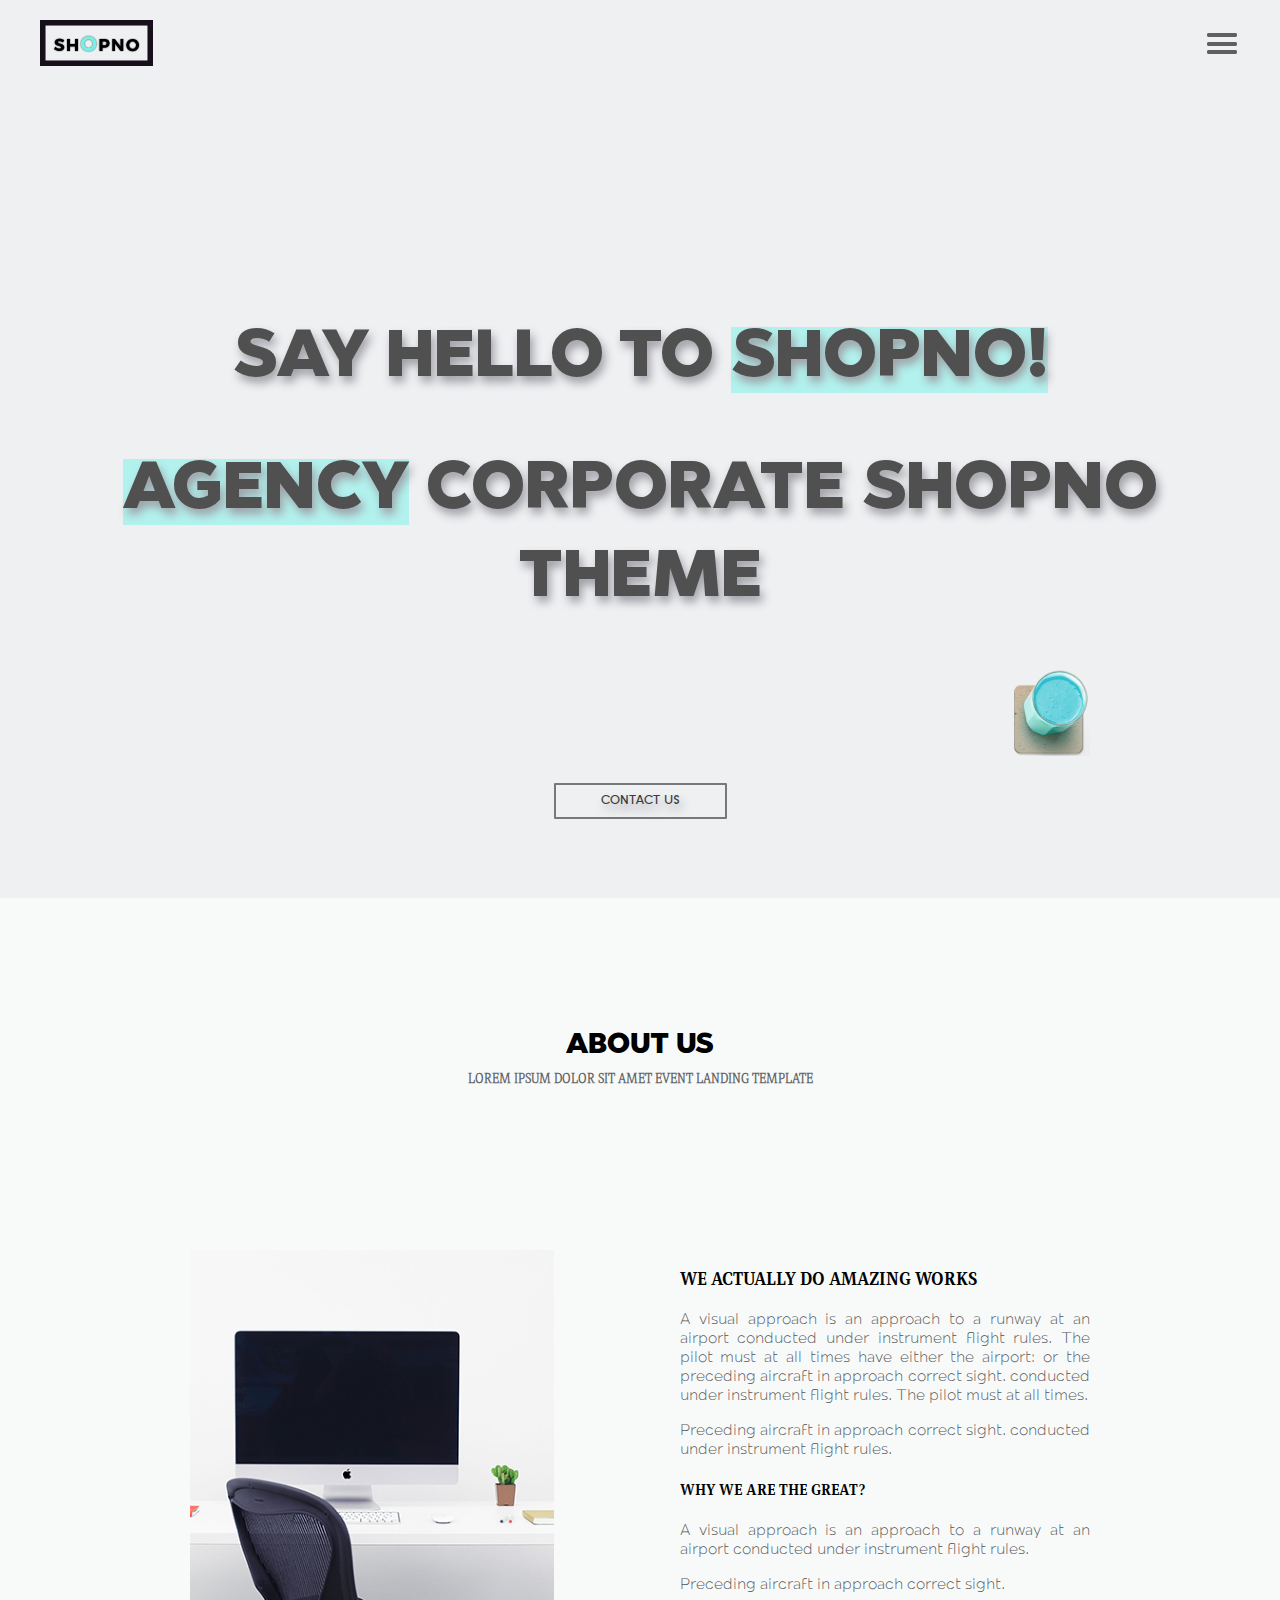
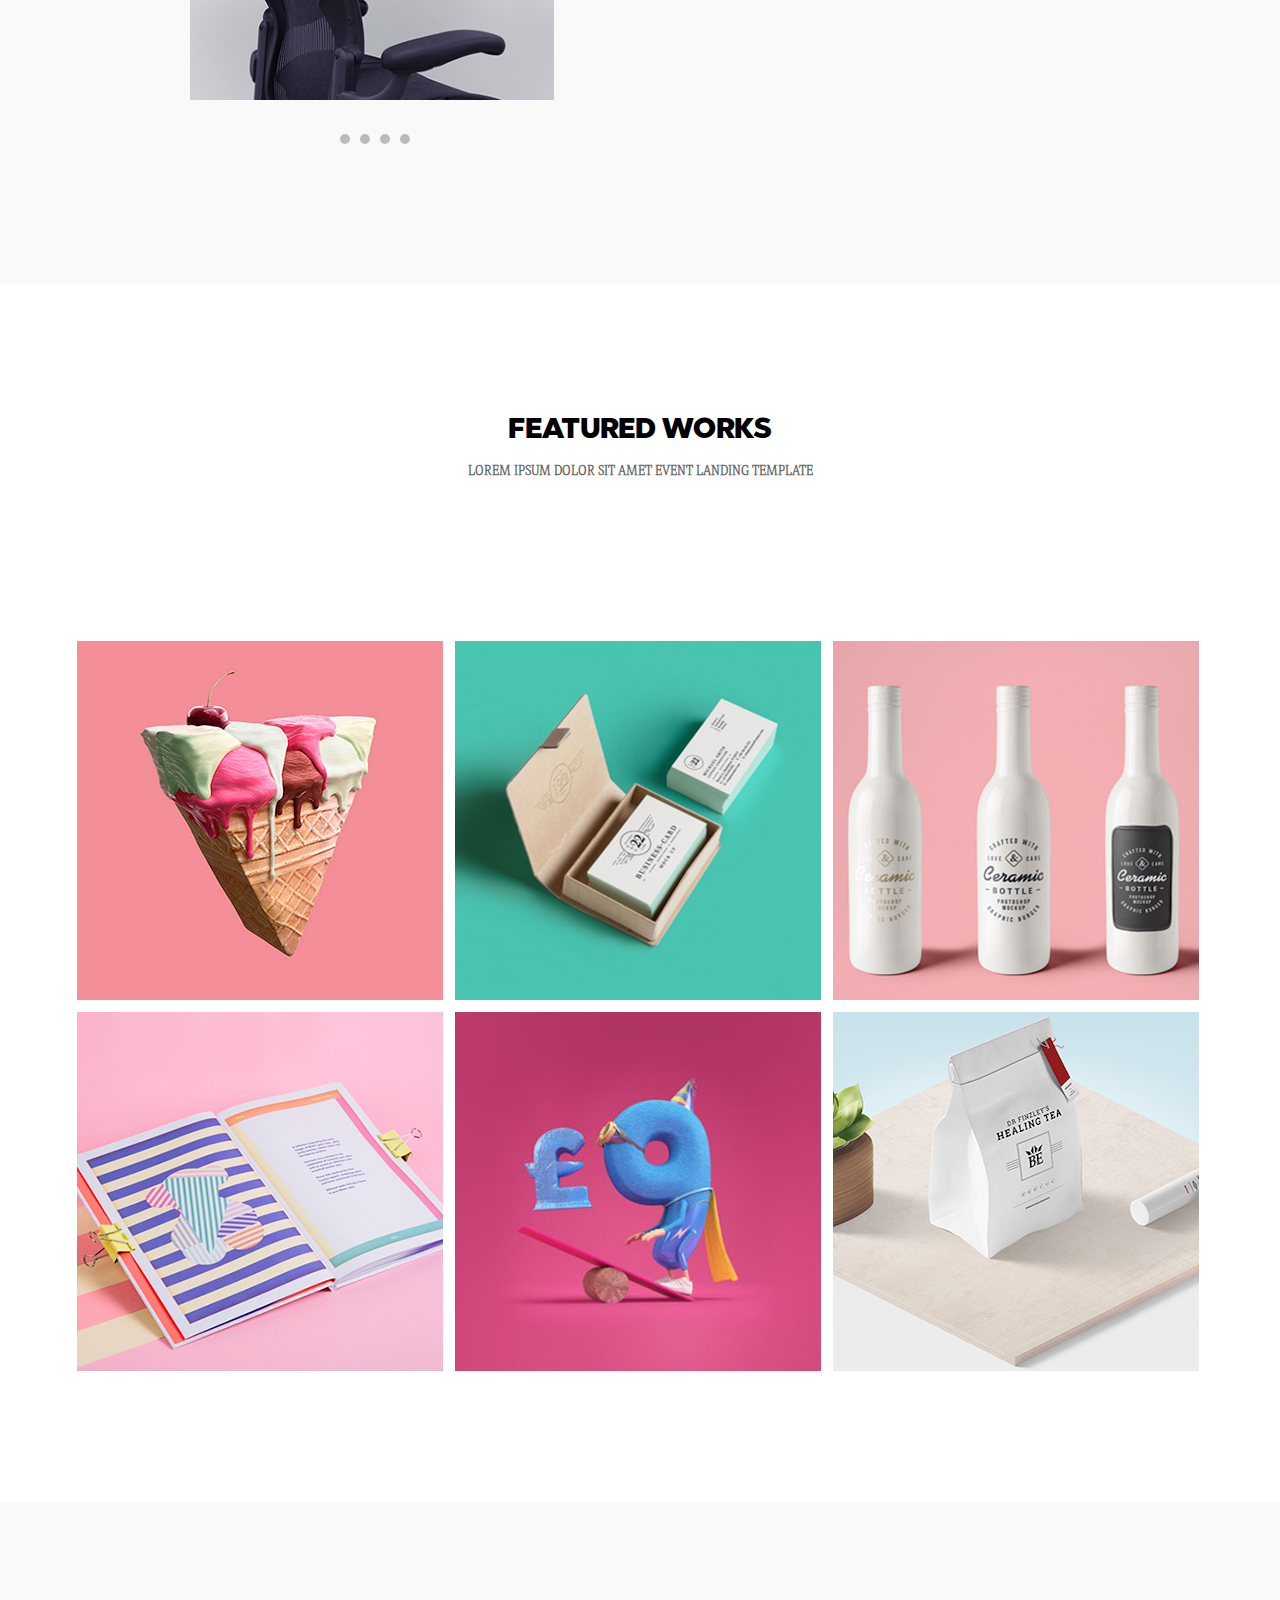
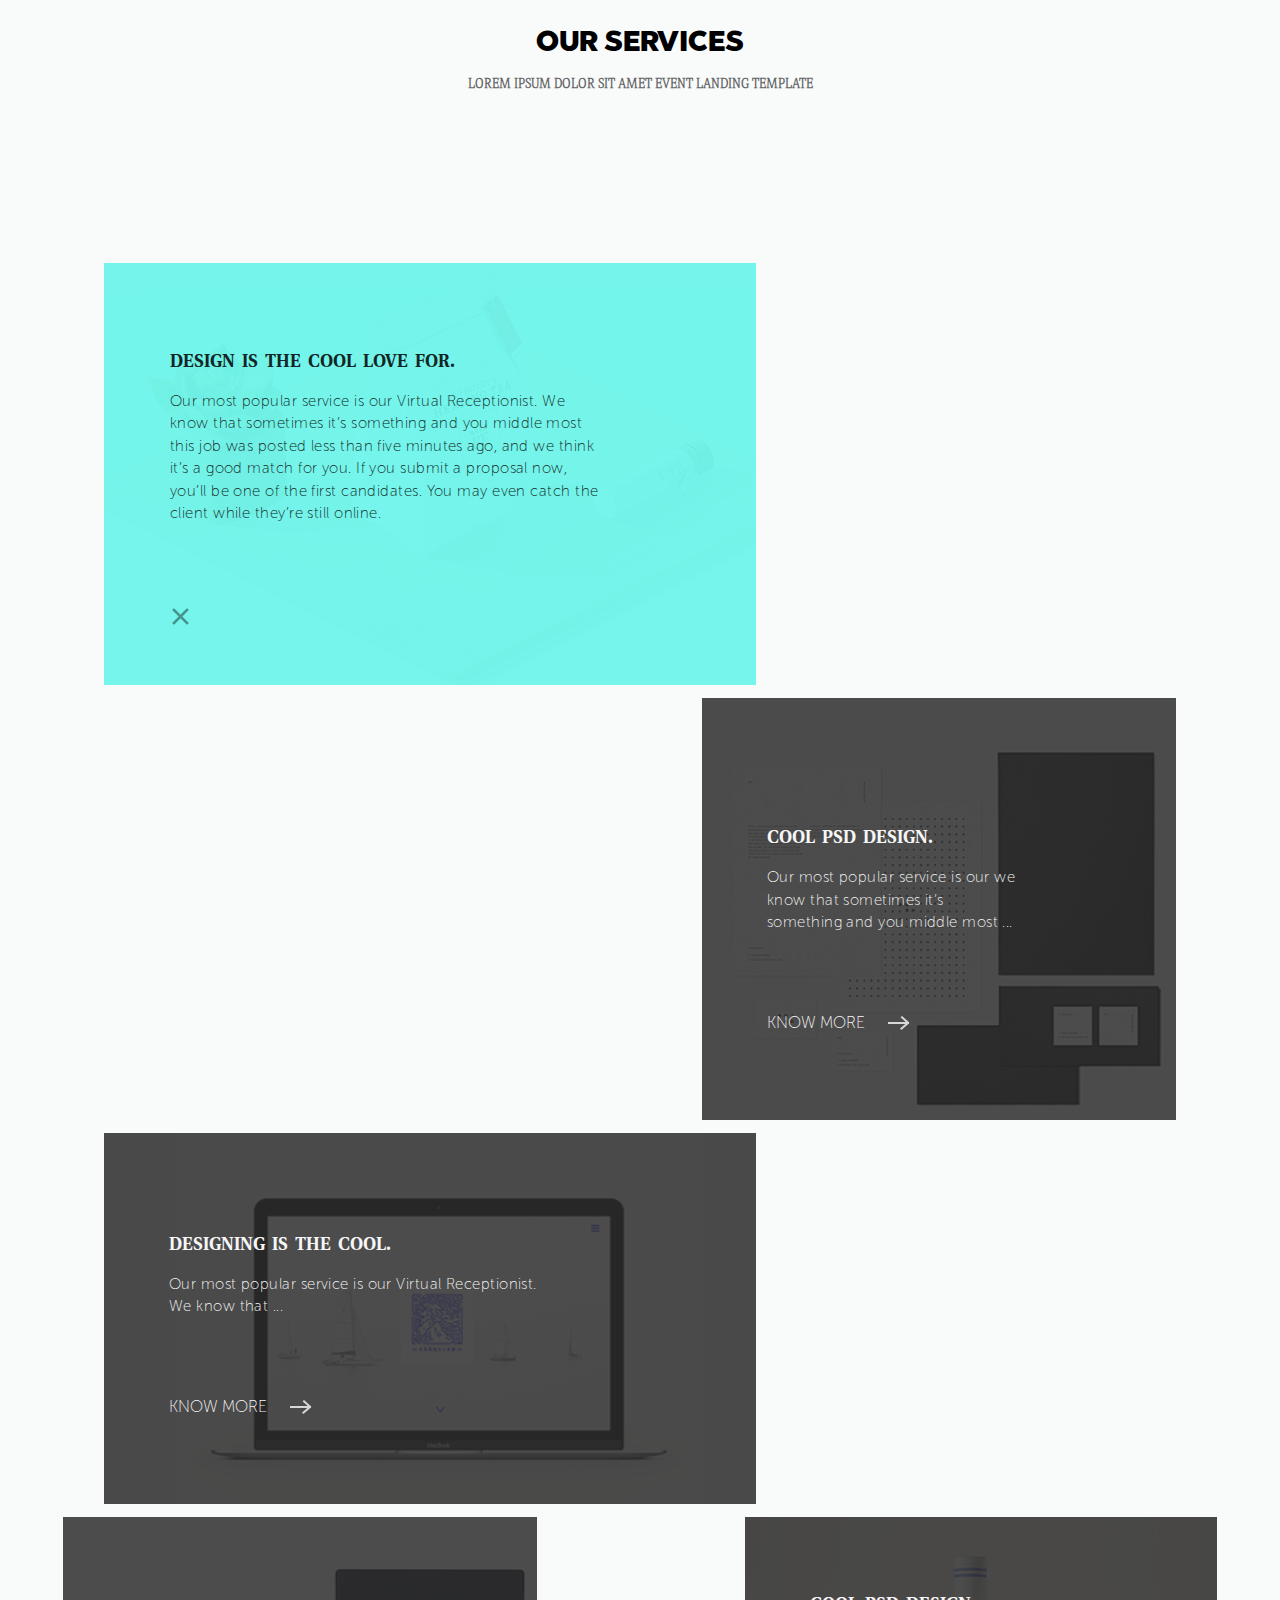
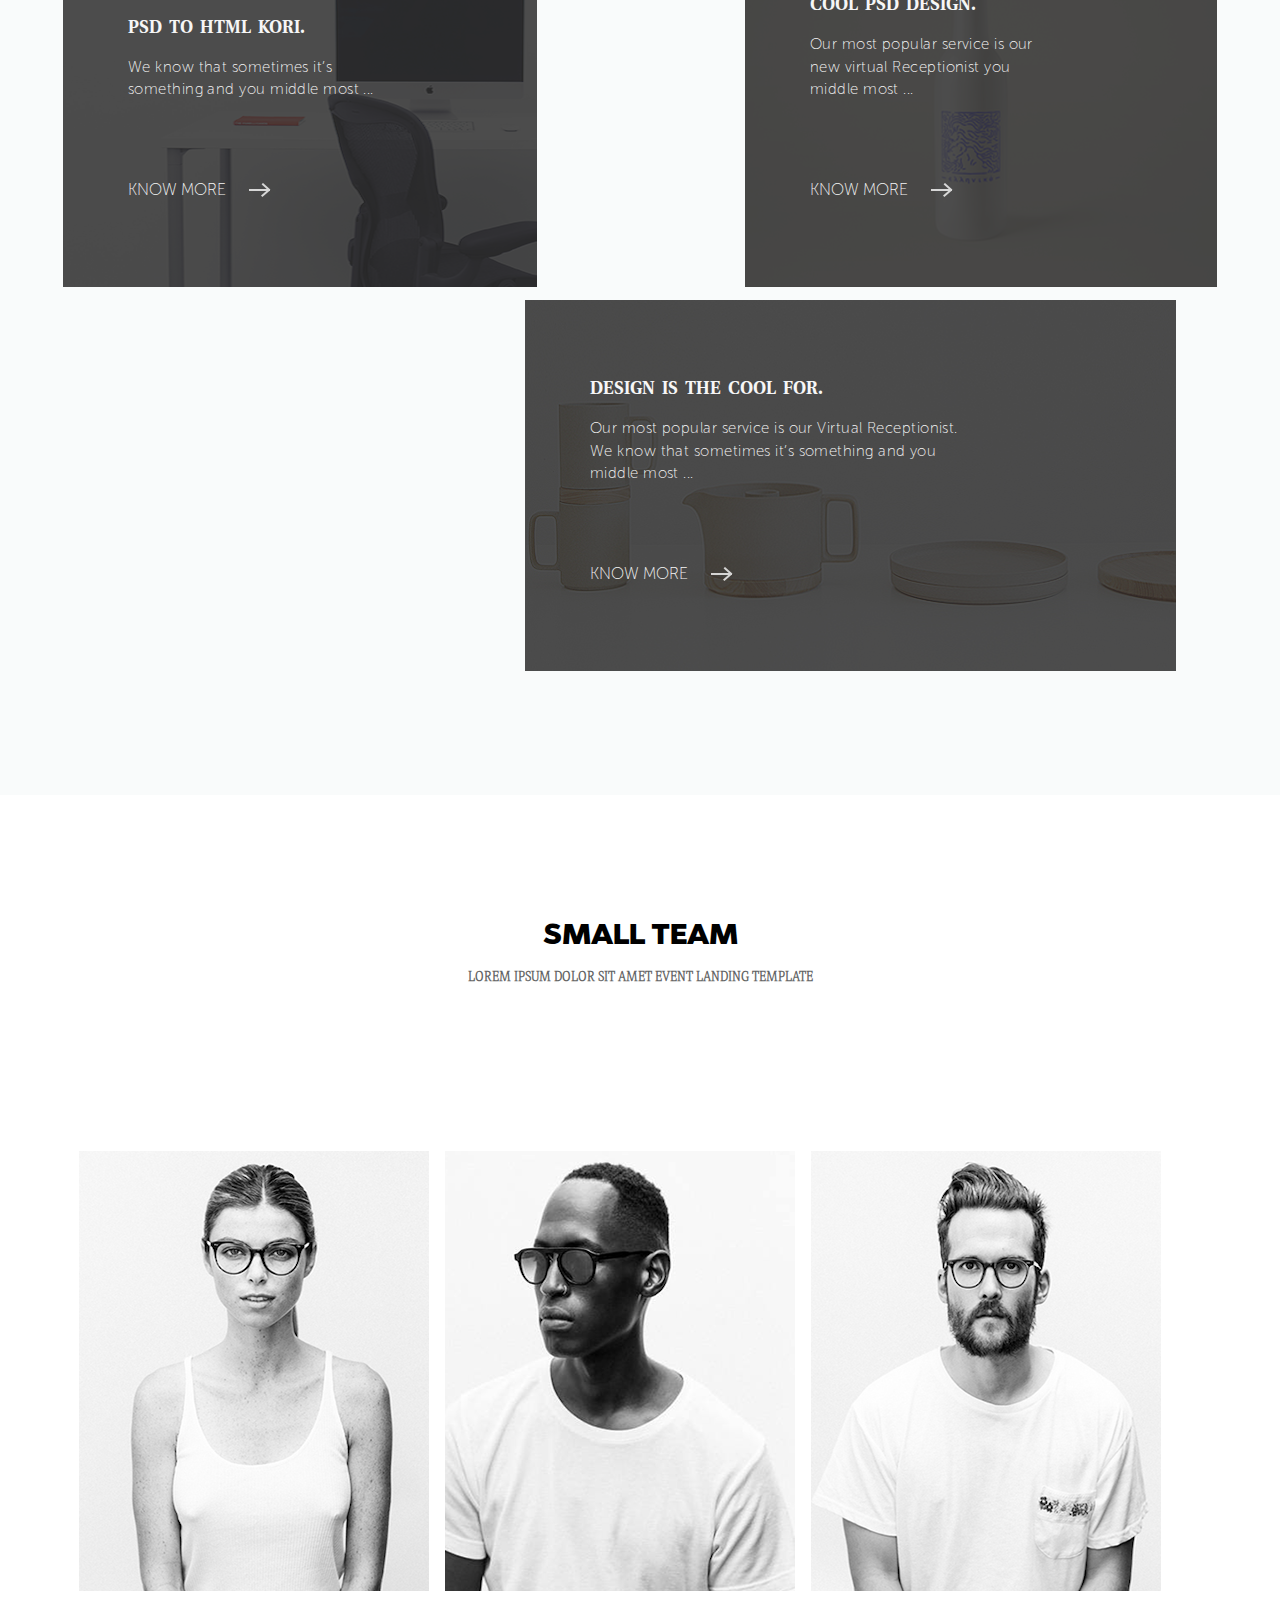
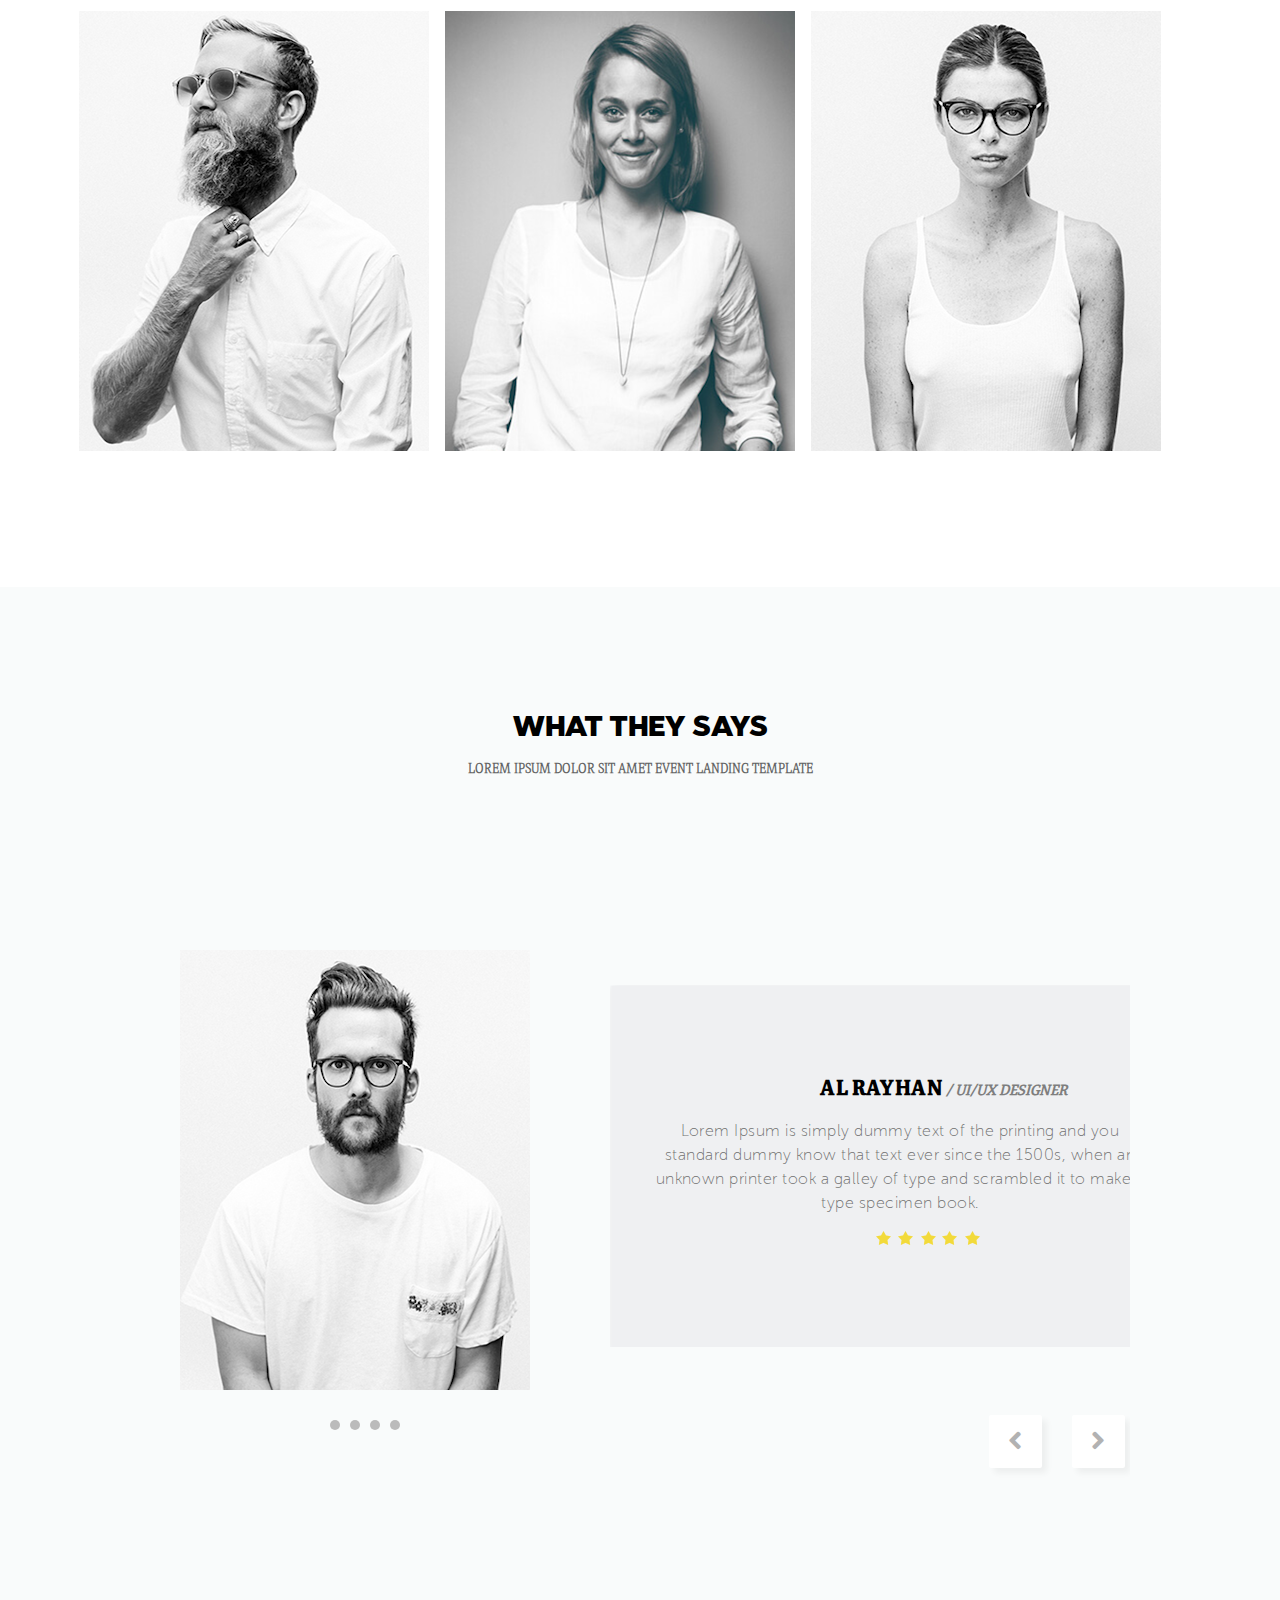
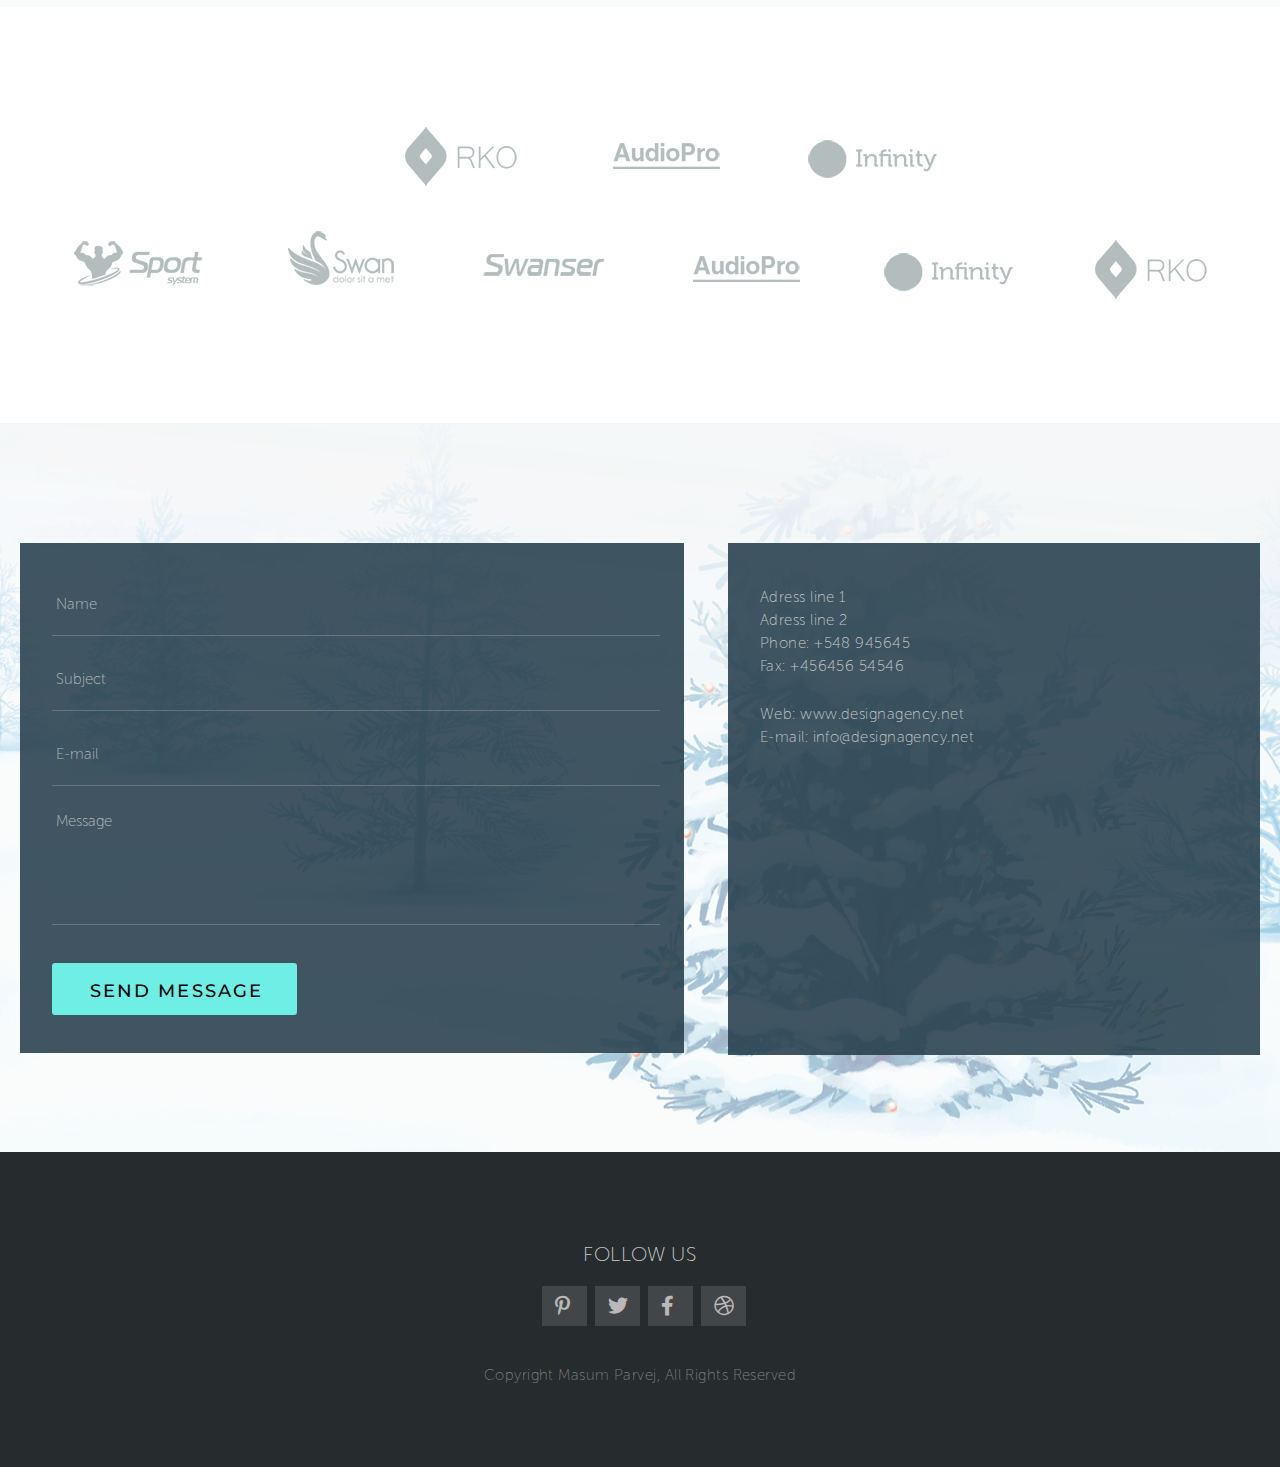
<file: index.html>
<!DOCTYPE html>
<html lang="ru">
  <head>
    <meta charset="UTF-8">
    <link rel="stylesheet" href="style.css">
    <link rel="stylesheet" href="StylePrint.css" media="print">
    <link href="https://fonts.googleapis.com/css?family=Montserrat:400,500,700|Old+Standard+TT&display=swap&subset=cyrillic" rel="stylesheet">
    <link href="fontawesome/css/all.css" rel="stylesheet">
    <title>SHOPNO</title>
  </head>
  <body>
    <header>
      <div class = "container">
        <nav>
          <ul class = "menu">
            <li class = "SHOPNO"> <img src = "img/logo.png"> </li>
            <li class = "me"><img src = "img/menu.png"></li>
          </ul>
        </nav>
      </div>
    </header>
    <section class = "naming">
        <h1 class = "text"> SAY HELLO TO <span> SHOPNO! </span> </h1>
        <h1> <span>AGENCY</span> CORPORATE SHOPNO THEME</h1>
        <div class = "liq">
          <a href = "filter\filter.html">CONTACT US </a>
          <img src = "img/glass.png" alt = "glass with blue liquid">
        </div>
    </section>
    <section class = "about_us">
        <h1>ABOUT US</h1>
        <h6>Lorem ipsum dolor sit amet event landing template</h6>
        <div class = "content_about"> 
            <div class="sl middle">
                <div class="slider">
                    <input checked type="radio" name="slider" id="switch1">
                    <input type="radio" name="slider" id="switch2">
                    <input type="radio" name="slider" id="switch3">
                    <input type="radio" name="slider" id="switch4">
                    <div class = "slide s1"><img src="img/chair.png"></div>
                    <div class = "slide"><img src="img/block.png"></div>
                    <div class = "slide"><img src="img/block.png"></div>
                    <div class = "slide"><img src="img/block.png"></div>
                </div>
                <div class="navigation">
                    <label for="switch1" class = "bar"></label>
                    <label for="switch2" class = "bar"></label>
                    <label for="switch3" class = "bar"></label>
                    <label for="switch4" class = "bar"></label>
                </div>
            </div>
            <div class = "info">
                <h3>We Actually Do amazing works</h3>
                <p>A visual approach is an approach to a runway at an airport conducted under instrument flight rules. The pilot must at all times have either the airport: or the preceding aircraft in approach correct sight. conducted under instrument flight rules. The pilot must at all times.</p>
                <p>Preceding aircraft in approach correct sight. conducted under instrument flight rules.</p>
                <h4>why we are the great?</h4>
                <p>A visual approach is an approach to a runway at an airport conducted under instrument flight rules.</p>
                <p>Preceding aircraft in approach correct sight.</p>
            </div>
        </div>
    </section>
    <section class = "featured">
      <h1>Featured works</h1>
      <h6>Lorem ipsum dolor sit amet event landing template</h6>
      <div class="product">
          <img src = "img/feature-1.png">
          <img src = "img/feature-2.png">
          <img src = "img/feature-3.png">
          <img src = "img/feature-4.png">
          <img src = "img/feature-5.png">
          <img src = "img/feature-6.png">
      </div>
    </section>
    <section class = "services">
      <h1>Our services</h1>
      <h6>Lorem ipsum dolor sit amet event landing template</h6>
      <div class="serv_img"> 
        <div class = "fir">
            <div class="ser_f">
              <div class = "ser_t">
                <h5 class = "titleh">Design is the cool love for.</h5>
                <p class = "text_l"> Our most popular service is our Virtual Receptionist. We
                know that sometimes it’s something and you middle most this job was posted less than five minutes ago, and we think 
                it’s a good match for you. If you submit a proposal now, you’ll
                be one of the first candidates. You may even catch the client
                while they’re still online.</p>
              </div>
                <div class = "btn_f"> </div>
            </div>
        </div>
        <div class = "sec">
          <div class="ser">
            <div class = "ser_t">
              <h5 class = "titleh">Cool psd design.</h5>
              <p class = "text_r"> Our most popular service is our we know that sometimes it’s something and you middle most ...</p>
            </div>
            <div class = "serv_btn">
              <p>know more</p>
              <div class = "btn">
              </div>
            </div>
          </div>
        </div>
        <div class = "thir">
          <div class="ser">
            <div class = "ser_t">
              <h5 class = "titleh">Designing is the cool.</h5>
              <p class = "text_l"> Our most popular service is our Virtual Receptionist. We know that ...</p>
            </div>
            <div class = "serv_btn">
              <p>know more</p>
              <div class = "btn">
              </div>
            </div>
          </div>
        </div>
        <div class = "fou">
          <div class="ser">
            <div class = "ser_t">
              <h5 class = "titleh">Psd to html kori.</h5>
              <p class = "text_r"> We know that sometimes it’s something and you middle most ...</p>
            </div>
            <div class = "serv_btn">
              <p>know more</p>
              <div class = "btn">
              </div>
            </div>
          </div>
        </div>
        <div class = "fif">
          <div class="ser">
            <div class = "ser_t">
              <h5 class = "titleh">Cool psd design.</h5>
              <p class = "text_r"> Our most popular service is our new virtual Receptionist you middle most ...</p>
            </div>
            <div class = "serv_btn">
              <p>know more</p>
              <div class = "btn">
              </div>
            </div>
          </div>
        </div>
        <div class = "six">
          <div class="ser">
            <div class = "ser_t">
              <h5 class = "titleh">Design is the cool for.</h5>
              <p class = "text_l"> Our most popular service is our Virtual Receptionist. We know that sometimes it’s something and you middle most ...</p>
            </div>
            <div class = "serv_btn">
              <p>know more</p>
              <div class = "btn">
              </div>
            </div>
          </div>
        </div>
      </div>
    </section>
    <section class = "team">
      <h1>Small team</h1>
      <h6>Lorem ipsum dolor sit amet event landing template</h6>
      <div class = "guys">
        <div class = "photo_container">
          <img src = "img/team-1.png">
          <div class = "speak">
            <h1>Al rayhan <span>/ UI/UX Designer</span></h1>
            <p>Lorem Ipsum is not simply is an action designer random text is it has roots in a piece.</p>
            <ul>
              <i class="fab fa-facebook-f si"></i>
              <i class="fab fa-twitter si"></i>
              <i class="fab fa-dribbble si"></i>
              <i class="far fa-envelope si"></i>
            </ul>
          </div>
        </div>
          <div class = "photo_container">
            <img src = "img/team-2.png">
            <div class = "speak">
              <h1>Al rayhan <span>/ UI/UX Designer</span></h1>
              <p>Lorem Ipsum is not simply is an action designer random text is it has roots in a piece.</p>
              <ul>
                <i class="fab fa-facebook-f si"></i>
                <i class="fab fa-twitter si"></i>
                <i class="fab fa-dribbble si"></i>
                <i class="far fa-envelope si"></i>
              </ul>
            </div>
          </div>
          <div class = "photo_container">
            <img src = "img/team-3.png">
            <div class = "speak">
              <h1>Al rayhan <span>/ UI/UX Designer</span></h1>
              <p>Lorem Ipsum is not simply is an action designer random text is it has roots in a piece.</p>
              <ul>
                <i class="fab fa-facebook-f si"></i>
                <i class="fab fa-twitter si"></i>
                <i class="fab fa-dribbble si"></i>
                <i class="far fa-envelope si"></i>
              </ul>
            </div>
          </div>
          <div class = "photo_container">
            <img src = "img/team-4.png">
            <div class = "speak">
              <h1>Al rayhan <span>/ UI/UX Designer</span></h1>
              <p>Lorem Ipsum is not simply is an action designer random text is it has roots in a piece.</p>
              <ul>
                <i class="fab fa-facebook-f si"></i>
                <i class="fab fa-twitter si"></i>
                <i class="fab fa-dribbble si"></i>
                <i class="far fa-envelope si"></i>
              </ul>
            </div>
          </div>
          <div class = "photo_container">
            <img src = "img/team-5.png">
            <div class = "speak">
              <h1>Al rayhan <span>/ UI/UX Designer</span></h1>
              <p>Lorem Ipsum is not simply is an action designer random text is it has roots in a piece.</p>
              <ul>
                <i class="fab fa-facebook-f si"></i>
                <i class="fab fa-twitter si"></i>
                <i class="fab fa-dribbble si"></i>
                <i class="far fa-envelope si"></i>
              </ul>
            </div>
          </div>
          <div class = "photo_container">
            <img src = "img/team-1.png">
            <div class = "speak">
              <h1>Al rayhan <span>/ UI/UX Designer</span></h1>
              <p>Lorem Ipsum is not simply is an action designer random text is it has roots in a piece.</p>
              <ul>
                <i class="fab fa-facebook-f si"></i>
                <i class="fab fa-twitter si"></i>
                <i class="fab fa-dribbble si"></i>
                <i class="far fa-envelope si"></i>
              </ul>
            </div>
          </div>
      </div>
    </section>
    <section class = "says">
      <h1>What they says</h1>
      <h6>Lorem ipsum dolor sit amet event landing template</h6>
      <div class="say_sl say_mid">
        <div class = "guy_sl">
          <div class="slider">
            <input checked type="radio" name="slider_says" id="swit1">
            <input type="radio" name="slider_says" id="swit2">
            <input type="radio" name="slider_says" id="swit3">
            <input type="radio" name="slider_says" id="swit4">
            <div class = "slide ss1">
              <img class = "part_left" src="img/team-3.png">
              <div class="part_right">
                <h1>Al rayhan <span>/ UI/UX Designer</span></h1>
                <p>Lorem Ipsum is simply dummy text of the printing and you
                  standard dummy know that text ever since the 1500s, when
                  an unknown printer took a galley of type and scrambled it to
                  make a type specimen book.</p>
                <img src = "img/star.png">
              </div>
            </div>
            <div class = "slide">
              <img class = "part_left" src="img/team-1.png">
              <div class="part_right">
                <h1>Al rayhan <span>/ UI/UX Designer</span></h1>
                <p>Lorem Ipsum is simply dummy text of the printing and you
                  standard dummy know that text ever since the 1500s, when
                  an unknown printer took a galley of type and scrambled it to
                  make a type specimen book.</p>
                <img src = "img/star.png">
              </div>
            </div>
            <div class = "slide">
              <img class = "part_left" src="img/team-2.png">
              <div class="part_right">
                <h1>Al rayhan <span>/ UI/UX Designer</span></h1>
                <p>Lorem Ipsum is simply dummy text of the printing and you
                  standard dummy know that text ever since the 1500s, when
                  an unknown printer took a galley of type and scrambled it to
                  make a type specimen book.</p>
                <img src = "img/star.png">
              </div>
            </div>
            <div class = "slide">
              <img class = "part_left" src="img/team-4.png">
              <div class="part_right">
                <h1>Al rayhan <span>/ UI/UX Designer</span></h1>
                <p>Lorem Ipsum is simply dummy text of the printing and you
                  standard dummy know that text ever since the 1500s, when
                  an unknown printer took a galley of type and scrambled it to
                  make a type specimen book.</p>
                <img src = "img/star.png">
              </div>
            </div>
          </div>
          <div class="navigation">
            <div class="radiobutton">
              <label for="swit1" class = "bar"></label>
              <label for="swit2" class = "bar"></label>
              <label for="swit3" class = "bar"></label>
              <label for="swit4" class = "bar"></label>
            </div> 
            <div class="arrows">
              <div class = "r_s">
                <i class="fas fa-angle-left sif"></i>
              </div>
              <div class="r_s">
                <i class="fas fa-angle-right sif"></i>
              </div>
            </div>
          </div>
        </div>
      </div>
    </section>
    <section class = "partners">
      <div class = " p_">
        <img src = "img/partners.png">
      </div>
    </section>
    <section class = "contact_">
      <div class="forms">
        <div class="connection">
          <form class="connect_form">
            <input type="text" class="contacts__input contacts__input_first" placeholder="Name" required> <span class="contacts__required contacts__required_first"></span>
            <input type="text" class="contacts__input contacts__input_second" placeholder="Subject" required> <span class="contacts__required contacts__required_second"></span>
            <input type="email" class="contacts__input contacts__input_third" placeholder="E-mail" required> <span class="contacts__required contacts__required_third"></span>
            <textarea name="message" id="form" cols="30" rows="4" class="contacts__text" placeholder="Message" required maxlength="500"></textarea> <span class="contacts__required contacts__required_fourth"></span>
            <input type="submit" class="contacts__btn" value="send message">
          </form>
        </div>
        <div class="map">
          <p class="contacts__location-text">
            Adress line 1   
          </p>
          <p class="contacts__location-text">
            Adress line 2   
          </p>  
          <p class="contacts__location-text">
            Phone: +548 945645  
          </p>  
          <p class="contacts__location-text">
            Fax: +456456 54546  
          </p>  
          <p class="contacts__location-text">
            Web: www.designagency.net  
          </p>  
          <p class="contacts__location-text">
            E-mail: info@designagency.net  
          </p>
          <iframe class = "map_size" src="https://www.google.com/maps/embed?pb=!1m18!1m12!1m3!1d1523.7813327565527!2d34.304843823329385!3d53.304343286127875!2m3!1f0!2f0!3f0!3m2!1i1024!2i768!4f13.1!3m3!1m2!1s0x4132a83d28f8681d%3A0xd1b982a10bf9b173!2sBryansk%20State%20Technical%20University!5e0!3m2!1sen!2sru!4v1603574366122!5m2!1sen!2sru"  frameborder="0" style="border:0;" allowfullscreen="" aria-hidden="false" tabindex="0"></iframe>
        </div>
      </div>
    </section>
    <footer class = "follow_us">
      <p class = "fu">Follow us</p>
      <div class = "footer_container">
        <div class="rect_icon">
          <i class="fab fa-pinterest-p cvva"></i>
        </div>
        <div class="rect_icon">
          <i class="fab fa-twitter cvva"></i>
        </div>
        <div class="rect_icon">
          <i class="fab fa-facebook-f cvva"></i>
        </div>
        <div class="rect_icon">
          <i class="fab fa-dribbble cvva"></i>
        </div>
      </div>
      <p>Copyright Masum Parvej, All Rights Reserved</p>
    </footer>
  </body>
</html>
</file>
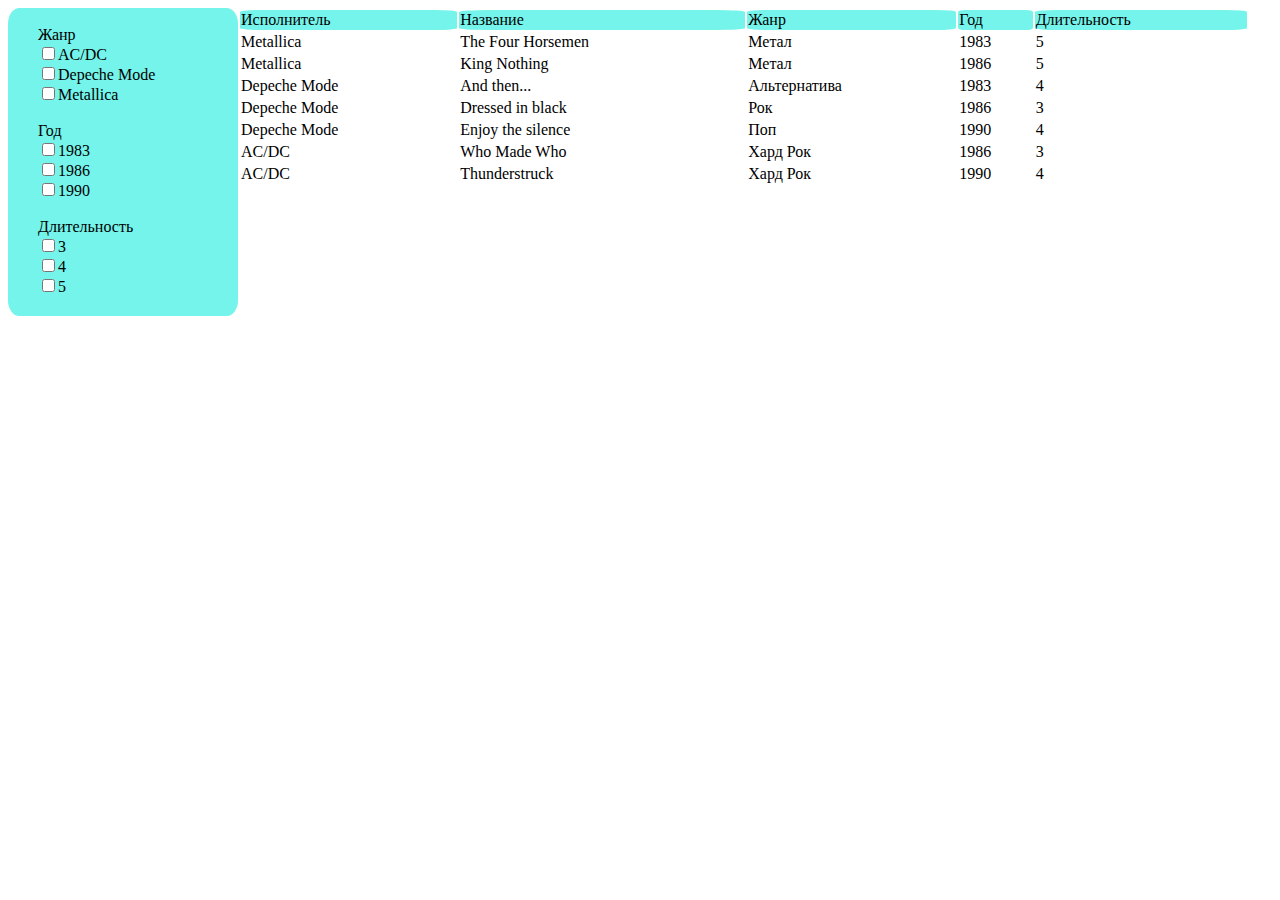
<file: filter/filter.html>
<!DOCTYPE html>
<html>
<head>
	<meta charset="UTF-8">
    <title> Lab3 </title>
	<script src="https://ajax.googleapis.com/ajax/libs/jquery/2.2.0/jquery.min.js"></script>
	<style>
	#filters {
        background-color:#74F4EA;
        padding-left: 30px;
		width:200px;
        float:left;
        border-radius: 5%;
        padding-bottom: 20px;
	}
	</style>
</head>
<body>
<div id="Music">
	<div id="filters"></div>
	<div id="songs"></div>
</div>
<script src="filter.js"></script>
</body>
<html>
</file>
<file: style.css>
@font-face {
    font-family: Abrade;
    src: url(font/Abrade-Black.ttf);
}

@font-face {
    font-family: Republic;
    src: url(font/SF\ New\ Republic\ Bold.ttf);
}

@font-face {
    font-family: Regular;
    src: url(font/Singel\ Light.otf);
}

@font-face {
    font-family: RegB;
    src: url(font/Singel\ Bold.otf); 
}

@font-face {
    font-family: Mollen;
    src: url(font/Mollen\ Personal\ Use-Light.otf);
}

@font-face {
    font-family: Museo;
    src: url(font/MuseoSansRounded100.otf);
}

@font-face {
    font-family: Venturis;
    src: url(font/VenturisADF-Bold.otf);
}

@font-face {
    font-family: PortadaBold;
    src: url(font/Portada-Bold.ttf);
}

@font-face {
    font-family: Portada;
    src: url(font/Portada.ttf);
}

/* End fonts */

/* all styles of body */

body {
    background-color: #eff0f2;
    margin: 0;
}

/* header */

header {
    width: 100%;
    height: 112px;
}

.menu {
    display: flex;
    margin: 0;
}

.menu li {
    margin-top: 20px;
    list-style-type: none;
}
  
.menu .me {
    margin-left: 85%;
    align-self: center;
}

.menu .SHOPNO {
    align-self: flex-end;
}

/* End header */
/* Naming */

.naming {
    font-size: 33px;
    text-align: center;
    font-family: Abrade;
    color: #505050;
    text-shadow: 3px 6px 10px #9d9fa5;
    height: 563px;
}

.naming span {
    background-color: #b2f2ee;
}

.naming .text {
    margin-top: 204px;
}

.naming .liq {
    margin-top: 150px;
}

.naming a {
    border: 2px solid #777879;
    width: 232px;
    height: 53px;
    border-radius: 1px;
    color:#3C3C3D;
    background-color: #eff0f2;
    font-family: Republic;
    font-size: 13px;
    padding: 10px 45px;
    text-decoration: none;
}

.naming .liq img {
    position: absolute;
    right: 190px;
    top: 670px;
    text-shadow: 3px 6px 10px #9d9fa5;
}

/* End naming */
/* About us */

.about_us {
    background-color: #F8FAFA;
    height: 985px;
}

.about_us h1 {
    padding-top: 130px;
    font-size: 28px;
    text-align: center;
    font-family: Abrade;
}

.about_us h6 {
    margin-top: -13px;
    font-size: 14px;
    font-family: Regular;
    text-align: center;
    color: #636464;
    text-transform: uppercase;
    padding-bottom: 130px;
}

.content_about {
    max-width: 900px;
    margin: 0 auto;
    display: flex;
    justify-content: center;
    align-items: flex-start;
    align-content: stretch;
}

.info {
    text-align: justify;
    flex-grow: 5;
    width: 1300px;
}

.info h4, .info h3{
    text-transform: uppercase;
    font-weight: bold;
    font-family: RegB;
}

.info p{
    color: #515252;
    font-family: Mollen;
    font-size: 16px;
}

/* slider 1  */

.sl {
    flex-grow: 3;
    margin-right: 30px;
    height: 100%;
    overflow: hidden;
}

.navigation {
    position: relative;
    padding-top: 25px;
    left: 145px;
    display: flex;
}

.bar {
    width: 10px;
    height: 10px;
    margin: 5px;
    background: #bbb;
    cursor: pointer;
    border-radius: 100%;
    transition: all 0.4s ease;
}

.bar:hover {
    background: #71f6eb;
    transform: scale(1.2);
}

input[name = "slider"] {
    position: absolute;
    visibility: hidden;
}

.slider {
    width: 400%;
    height: 100%;
    display: flex;
}

.slide {
    width: 25%;
    transition: all 0.6s ease;
}

#switch1:checked ~ .s1 {
    margin-left: 0;
}

#switch2:checked ~ .s1 {
    margin-left: -25%;
}

#switch3:checked ~ .s1 {
    margin-left: -50%;
}

#switch4:checked ~ .s1 {
    margin-left: -75%;
}

/* End slider  */
/* End about us */
/* Featured */

.featured {
    background-color: #ffffff;
}

.featured h1 {
    padding-top: 130px;
    font-size: 28px;
    text-align: center;
    font-family: Abrade;
    text-transform: uppercase;
    margin: 0;
}

.featured h6 {
    margin-top: 13px;
    font-size: 14px;
    padding-bottom: 123px;
    font-family: Regular;
    text-align: center;
    color: #636464;
    text-transform: uppercase;
}

.product {
    display: flex;
    width: 100%;
    flex-direction: row;
    flex-wrap: wrap;
    padding-bottom: 125px;
    max-width: 1139px;
    margin: 0 auto;
}

.product img {
    padding: 6px;
}

/* End featured */
/* Services */

.services {
    background-color: #F9FBFB;
}

.services h1 {
    padding-top: 124px;
    font-size: 28px;
    text-align: center;
    font-family: Abrade;
    text-transform: uppercase;
    margin: 0;
}

.services h6 {
    margin-top: 13px;
    font-size: 14px;
    padding-bottom: 124px;
    font-family: Regular;
    text-align: center;
    color: #636464;
    text-transform: uppercase;
}

.serv_img {
    display: flex;
    width: 100%;
    flex-direction: row;
    flex-wrap: wrap;
    justify-content: center;
    padding-bottom: 124px;
    max-width: 1347px;
    margin: 0 auto;
}

.fir {
    background: url("img/service-1.png") no-repeat center center;
    margin-right: auto;
    width: 652px;
    height: 422px;
    margin-top: 13px;
    margin-left: 104px;
}

.sec {
    background: url("img/service-2.png") no-repeat center center;
    margin-left: auto;
    width: 474px;
    height: 422px;
    margin-top: 13px;
    margin-right: 104px;
}

.thir {
    background: url("img/service-3.png") no-repeat center center;
    margin-right: auto;
    width: 652px;
    height: 371px;
    margin-top: 13px;
    margin-left: 104px;
}

.fou {
    background: url("img/service-4.png") no-repeat center center;
    margin-left: auto;
    width: 474px;
    height: 370px;
    margin-top: 13px;
    margin-right: 104px;
}

.fif {
    background: url("img/service-5.png") no-repeat center center;
    margin-right: auto;
    width: 472px;
    height: 370px;
    margin-top: 13px;
    margin-left: 104px;
}

.six {
    background: url("img/service-6.png") no-repeat center center;
    margin-left: auto;
    width: 651px;
    height: 371px;
    margin-top: 13px;
    margin-right: 104px;
}

.ser_f {
    width: 100%;
    height: 100%;
    background: rgba(113, 245, 234, 0.97);
    transition: all 0.6s ease;
    display: flex;
    flex-direction: column;
    justify-content: flex-end;
}

.ser_f .ser_t {
    padding-left: 66px;
    padding-bottom: 79px;
}

.ser_f .titleh {
    color: #122625;
    text-transform: uppercase;
    margin-bottom: 18px;
    margin-top: 0;
    font-size: 20px;
    font-family: Venturis;
    font-weight: 700;
    align-self: flex-start;
}

.ser_f .ser_t .text_l {
    margin: 0;
    color: #122625;
    width: 432px;
    line-height: 1.5;
    letter-spacing: 0.03em;
    font-size: 15px;
    font-family: Museo;
    align-self: flex-start;
}

.btn_f {
    background: url("img/X.png") no-repeat center left;
    cursor: pointer;
    padding-bottom: 25px;
    margin-left: 68px;
    margin-bottom: 56px;
    width: 30px;
}

.ser {
    width: 100%;
    height: 100%;
    background: rgba(46, 46, 46, 0.85);
    transition: all 0.6s ease;
    display: flex;
    flex-direction: column;
    justify-content: flex-end;
}

.ser .ser_t {
    padding-left: 65px;
    padding-bottom: 56px;
}

.ser .titleh {
    color: #f6f6f6;
    text-transform: uppercase;
    margin-bottom: 18px;
    margin-top: 0;
    font-size: 20px;
    font-family: Venturis;
    font-weight: 700;
    align-self: flex-start;
}

.ser .ser_t .text_l {
    margin: 0;
    color: #f6f6f6;
    width: 370px;
    line-height: 1.5;
    letter-spacing: 0.03em;
    font-size: 15px;
    font-family: Museo;
    align-self: flex-start;
}

.ser .ser_t .text_r {
    margin: 0;
    color: #f6f6f6;
    width: 250px;
    line-height: 1.5;
    letter-spacing: 0.03em;
    font-size: 15px;
    font-family: Museo;
    align-self: flex-start;
}

.serv_btn {
    display: flex;
    font-family: Museo;
    text-transform: uppercase;
    color: #f6f6f6;
    padding-left: 65px;
    padding-bottom: 65px;
    align-items: center;
}

.btn {
    width: 45px;
    background: url("img/arrow.png") no-repeat center right;
    cursor: pointer;
    padding-bottom: 65px;
}

/* End services */
/* Team */

.team {
    background-color: #ffffff;
}

.team h1 {
    padding-top: 124px;
    font-size: 28px;
    text-align: center;
    font-family: Abrade;
    text-transform: uppercase;
    margin: 0;
    font-stretch: ultra-expanded;
}

.team h6 {
    margin-top: 13px;
    font-size: 14px;
    padding-bottom: 124px;
    font-family: Regular;
    text-align: center;
    color: #636464;
    text-transform: uppercase;
}

.guys {
    display: flex;
    width: 100%;
    flex-direction: row;
    flex-wrap: wrap;
    padding-bottom: 124px;
    max-width: 1139px;
    margin: 0 auto;
}

.guys img {
    padding: 8px;
}

.photo_container {
    position: relative; 
}

.speak {
    display: none;
    bottom: 30px;
    left: 23px;
    background-color: #70f6eb;
    width: 320px;
    height: 230px;
}

.speak h1 {
    font-family: PortadaBold;
    font-size: 20px;
    padding-top: 35px;
}

.speak span {
    font-family: Portada;
    font-size: 14px;
    font-style: italic;
    color: #7E7E7E;
}

.speak p {
    width: 240px;
    text-align: center;
    margin-left: 30px;
    color: #16312f;
    font-family: Museo;
    font-size: 16px;
    line-height: 1.5;
    letter-spacing: 0.03em;
}

.speak ul {
    display: flex;

}

.si {
    margin-top: 10px;
    font-size: 13px;
}

.fab {
    margin-right: 12px;
    color: #214946;
}

.far {
    height: 10px;
    color: #214946;
}

.photo_container:hover .speak {
    position: absolute;
    display: block;
}

.speak:before {
    content: "";
    position: absolute;
    left: 20px;
    bottom: 230px;
    width: 0;
    height: 0;
    border-bottom: 15px solid #70f6eb;
    border-left: 10px solid transparent;
    border-right: 10px solid transparent;
}

/* End team */
/* Says */

.says {
    background-color: #F9FBFB;
    height: 1020px;
}

.says h1 {
    padding-top: 124px;
    font-size: 28px;
    text-align: center;
    font-family: Abrade;
    text-transform: uppercase;
    margin: 0;
    font-stretch: ultra-expanded;
}

.says h6 {
    margin-top: 13px;
    font-size: 14px;
    padding-bottom: 140px;
    font-family: Regular;
    text-align: center;
    color: #636464;
    text-transform: uppercase;
}

.say_sl {
    padding-left: 180px;
    padding-right: 150px;
    display: flex;

    padding-bottom: 120px;
}

/* Start slider 2*/

.guy_sl {
    flex-grow: 3;
    height: 100%;
    overflow: hidden;
    margin: 0 auto;
}

.guy_sl .slider {
    width: 400%;
    height: 100%;
    display: flex;
    box-shadow: #000;
}

.guy_sl .slide {
    width: 25%;
    transition: all 0.6s ease;
    flex-direction: row;
    flex-wrap: nowrap;
    align-items: center;
}

.guy_sl .part_left {
    float: left;
}

.guy_sl .part_right {
    background-image: url("img/block3.png");
    width: 666px;
    height: 362px;
    margin-left: 430px;
    margin-top: 35px;
}

.guy_sl .part_right h1 {
    font-family: PortadaBold;
    font-size: 20px;
    padding-top: 90px;;
}

.guy_sl .part_right span {
    font-family: Portada;
    font-size: 14px;
    font-style: italic;
    color: #7E7E7E;
}

.guy_sl .part_right p {
    width: 500px;
    text-align: center;
    margin-left: 6%;
    color: #6F7070;
    font-family: Museo;
    font-size: 16px;
    line-height: 1.5;
    letter-spacing: 0.03em;
}

.guy_sl .part_right img {
    margin-left: 40%;
}

.guy_sl .navigation {
    position: relative;
    display: flex;
    padding-bottom: 124px;
    margin: 0 auto;
    justify-content: space-between;
}

.guy_sl .radiobutton {
    width: 100px;
    left: 145px;
    display: flex;
}

.guy_sl .bar {
    width: 10px;
    height: 10px;
    margin: 5px;
    background: #bbb;
    cursor: pointer;
    border-radius: 100%;
    transition: all 0.4s ease;
}

.guy_sl .bar:hover {
    background: #71f6eb;
    transform: scale(1.2);
}

input[name = "slider_says"] {
    position: absolute;
    visibility: hidden;
}

#swit1:checked ~ .ss1 {
    margin-left: 0;
}

#swit2:checked ~ .ss1 {
    margin-left: -25%;
}

#swit3:checked ~ .ss1 {
    margin-left: -50%;
}

#swit4:checked ~ .ss1 {
    margin-left: -75%;
}

.arrows {
    display: flex;
    height: 70px;
    margin-right: 120px;
    
}

.r_s {
    width: 53px;
    height: 53px;
    margin-right: 30px;
    background-color: #ffffff;
    cursor: pointer;
    border-radius: 4%;
    box-shadow: 5px 5px 6px rgba(0, 0, 0, 0.05);
}

.sif {
    color: #B2B2B2;
    font-size: 28px;
    margin-top: 12px;
    margin-left: 19px;
}

.r_s:hover{
    background-color: #71F6EB;
}

/* end slider 2 */
/* End says */
/* Partners */

.partners {
    display: flex;
    background-color: #ffffff;
    padding: 120px 0;
}

.p_ {
    margin: 0 auto;
}

/* End partners */
/* Contact */

.contact_ {
    background-image: url("img/contacts-bg.png");
    background-size: cover;
    background-repeat: no-repeat;
    height: 729px;
}

.forms {
    display: flex;
	width: 100%;
    justify-content: space-between;
    max-width: 1240px;
    margin: 0 auto;
}

.connection {
    width: 600px;
	height: 460px;
	background: rgba(38, 61, 75, 0.88);
	padding: 32px;
    padding-top: 18px;
    margin-top: 120px;
}

.connect_form {
    display: block;
}

.contacts__input {
    display: block;
    width: 100%;
    background: transparent;
    border: 0px;
    border-bottom: 1px solid rgba(255, 255, 255, 0.2);
    height: 58px;
    padding-top: 15px;
    padding-left: 4px;
    padding-right: 4px;
    color: rgba(255, 255, 255, 0.9);
    font-weight: 300;
}

.contacts__required{
	position: absolute;
	left: 78px;
	margin-top: -37px;
	font-size: 19px;
	color: rgba(255, 255, 255, 0.5);
    font-family: Museo;
    font-weight: 100;
}

.contacts__required_second {
	left: 87px;
}

.contacts__required_third {
	left: 80px;
}

.contacts__required_fourth{
	left: 98px;
	margin-top: -112px;
}

.contacts__input:focus {
  outline: none;
}

.connect_form textarea::placeholder {
    font-family: Museo;
    font-weight: 100;
    font-size: 15px;
    color: rgba(255, 255, 255, 0.6);
}

.contacts__input::placeholder {
    font-family: Museo;
    font-weight: 100;
    font-size: 15px;
    color: rgba(255, 255, 255, 0.6);
}
  
.contacts__input:after {
    content: 'A';
    display: inline;
    font-size: 50px;
    color: #000;
}
  
.contacts__text:focus {
    outline: none;
}

.contacts__text {
    padding-top: 26px;
    padding-left: 4px;
    padding-right: 4px;
    display: block;
    width: 100%;
    height: 110px;
    background: transparent;
    border: 0px;
    border-bottom: 1px solid rgba(255, 255, 255, 0.2);
    color: rgba(255, 255, 255, 0.8);
    font-weight: 300;
    overflow: auto;
}
  
.contacts__text::placeholder {
    font-family: Museo;
    font-weight: 100;
    font-size: 15px;
    color: rgba(255, 255, 255, 0.6);  
}
  
.contacts__btn {
    display: block;
    margin-top: 38px;
    width: 245px;
    height: 52px;
    background: #6eeee4;
    border-radius: 3px;
    border: 0px;
    font-size: 18px;
    text-transform: uppercase;
    font-family: 'Montserrat', sans-serif;
    font-weight: 500;
    letter-spacing: 0.12em;
    padding-left: 10px;
    color: #000;
    transition: 0.3s ease;
    padding-top: 5px;
}
  
.contacts__btn:focus {
    outline: none;
}
  
.contacts__btn:hover {
    outline: none;
    cursor: pointer;
    text-decoration: none;
    box-shadow: 2px 2px 5px 2px rgba(0, 0, 0, 0.3);
}
  
.contacts__text{
    resize: none;
    display: block;
}

.map {
    width: 488px;
	height: 460px;
	background: rgba(38, 61, 75, 0.88);
	padding: 32px 22px 20px 22px;
    color: #c4c8cb;
    margin-top: 120px;
}

.contacts__location-text {
	padding-left: 10px;
	height: 8px;
	line-height: 1em;
	display: block;
	font-size: 15px;
	font-family: Museo;
    font-weight: 100;
    letter-spacing: 0.03em;
}

.contacts__location-text:nth-child(5) {
	margin-top: 40px;
}

.map_size {
	margin-top: 25px;
	width: 100%;
	height: 250px;
}

/* End contact */
/* Follow us */

.follow_us {
    background-color: #262B2E;
    height: 315px;
}

.follow_us .fu {
    margin-block-start: 0;
    padding-top: 90px;
    color: #CACBCB;
    font-family: Museo;
    letter-spacing: 0.03em;
    font-size: 20px;
    text-transform: uppercase;
    text-align: center;
}

.footer_container {
    display: flex;
    justify-content: center;
}

.rect_icon{
    width: 45px;
    height: 40px;
    background-color: #424648;
    margin-left: 8px;
}

.rect_icon:hover {
    background-color: #6EEEE4;
}

.rect_icon:hover .cvva {
    color: #070E0D;
}

.cvva {
    color: #BBB8B9;
    margin: 10px 13px;
    font-size: 20px;
}

.follow_us p {
    color: #7C7F81;
    font-family: Museo;
    letter-spacing: 0.03em;
    font-size: 15px;
    text-align: center;
    padding-top: 25px;
}

/* End follow us */
</file>
<file: StylePrint.css>
@font-face {
    font-family: Abrade;
    src: url(font/Abrade-Black.ttf);
}

@font-face {
    font-family: Republic;
    src: url(font/SF\ New\ Republic\ Bold.ttf);
}

@font-face {
    font-family: Regular;
    src: url(font/Singel\ Light.otf);
}

@font-face {
    font-family: RegB;
    src: url(font/Singel\ Bold.otf); 
}

@font-face {
    font-family: Mollen;
    src: url(font/Mollen\ Personal\ Use-Light.otf);
}

@font-face {
    font-family: Museo;
    src: url(font/MuseoSansRounded100.otf);
}

@font-face {
    font-family: Venturis;
    src: url(font/VenturisADF-Bold.otf);
}

@font-face {
    font-family: PortadaBold;
    src: url(font/Portada-Bold.ttf);
}

@font-face {
    font-family: Portada;
    src: url(font/Portada.ttf);
}

/* End fonts */
/* all styles of body */

body {
    background-color: #eff0f2;
    margin: 0;
}

/* header */

header {
    height: 0px;
    visibility: hidden;
}


/* End header */
/* Naming */

.naming {
    font-size: 33px;
    text-align: center;
    font-family: Abrade;
    color: #505050;
    height: 100px;
}

.naming .text {
    margin-top: 70px;
}

.naming .liq {
    visibility: hidden;
    height: 0;
}

/* End naming */
/* About us */

.about_us {
    background-color: #F8FAFA;
    height: 650px;
}

.about_us h1 {
    padding-top: 130px;
    font-size: 28px;
    text-align: center;
    font-family: Abrade;
}

.about_us h6 {
    margin-top: -13px;
    font-size: 14px;
    font-family: Regular;
    text-align: center;
    color: #636464;
    text-transform: uppercase;
    padding-bottom: 80px;
}

.content_about {
    max-width: 900px;
    margin: 0 auto;
    display: flex;
    justify-content: center;
    align-items: flex-start;
    align-content: stretch;
}

.info {
    text-align: justify;
    flex-grow: 5;
    width: 100%;
}

.info h4, .info h3{
    text-transform: uppercase;
    font-weight: bold;
    font-family: RegB;
}

.info p{
    color: #515252;
    font-family: Mollen;
    font-size: 22px;
}

/* slider 1  */

.sl {
    display: none;
    visibility: hidden;
    height: 0px;
}

/* End slider  */
/* End about us */
/* Featured */

.featured {
    background-color: #ffffff;
}

.featured h1 {
    padding-top: 100px;
    font-size: 28px;
    text-align: center;
    font-family: Abrade;
    text-transform: uppercase;
    margin: 0;
}

.featured h6 {
    margin-top: 13px;
    font-size: 14px;
    padding-bottom: 100px;
    font-family: Regular;
    text-align: center;
    color: #636464;
    text-transform: uppercase;
}

.product {
    display: flex;
    width: 100%;
    flex-direction: row;
    flex-wrap: wrap;
    padding-bottom: 30px;
    max-width: 1139px;
    margin: 0 auto;
}

.product img {
    padding: 6px;
}

/* End featured */
/* Services */

.services {
    background-color: #F9FBFB;
}

.services h1 {
    padding-top: 60px;
    font-size: 28px;
    text-align: center;
    font-family: Abrade;
    text-transform: uppercase;
    margin: 0;
}

.services h6 {
    margin-top: 13px;
    font-size: 14px;
    padding-bottom: 60px;
    font-family: Regular;
    text-align: center;
    color: #636464;
    text-transform: uppercase;
}

.serv_img {
    display: flex;
    width: 100%;
    flex-direction: row;
    flex-wrap: wrap;
    justify-content: center;
    padding-bottom: 60px;
    max-width: 1347px;
    margin: 0 auto;
}

.fir {
    background: url("img/service-1.png") no-repeat center center;
    margin-right: auto;
    width: 450px;
    height: 422px;
    margin-top: 13px;
    margin-left: 104px;
}

.sec {
    background: url("img/service-2.png") no-repeat center center;
    margin-left: auto;
    width: 400px;
    height: 422px;
    margin-top: 13px;
    margin-right: 104px;
}

.thir {
    background: url("img/service-3.png") no-repeat center center;
    margin-right: auto;
    width: 450px;
    height: 371px;
    margin-top: 13px;
    margin-left: 104px;
}

.fou {
    background: url("img/service-4.png") no-repeat center center;
    margin-left: auto;
    width: 400px;
    height: 370px;
    margin-top: 13px;
    margin-right: 104px;
}

.fif {
    background: url("img/service-5.png") no-repeat center center;
    margin-right: auto;
    width: 400px;
    height: 370px;
    margin-top: 13px;
    margin-left: 104px;
}

.six {
    background: url("img/service-6.png") no-repeat center center;
    margin-left: auto;
    width: 450px;
    height: 371px;
    margin-top: 13px;
    margin-right: 104px;
}

.ser_f {
    width: 100%;
    height: 100%;
    background: rgba(113, 245, 234, 0.97);
    transition: all 0.6s ease;
    display: flex;
    flex-direction: column;
    justify-content: flex-end;
}

.ser .titleh {
    color: #122625;
    text-transform: uppercase;
    margin-bottom: 18px;
    margin-top: 0;
    font-size: 20px;
    font-family: Venturis;
    font-weight: 700;
    align-self: flex-start;
}

.ser_f .titleh {
    color: #122625;
    text-transform: uppercase;
    margin-bottom: 18px;
    margin-top: 0;
    font-size: 20px;
    font-family: Venturis;
    font-weight: 700;
    align-self: flex-start;
}

.ser_f .ser_t .text_l {
    margin: 0;
    color: #122625;
    width: 432px;
    line-height: 1.5;
    letter-spacing: 0.03em;
    font-size: 15px;
    font-family: Museo;
    align-self: flex-start;
}

.ser .text_l {
    margin: 0;
    color: #122625;
    width: 432px;
    line-height: 1.5;
    letter-spacing: 0.03em;
    font-size: 15px;
    font-family: Museo;
    align-self: flex-start;
    padding-bottom: 90px;
}

.ser .text_r {
    margin: 0;
    color: #122625;
    width: 432px;
    line-height: 1.5;
    letter-spacing: 0.03em;
    font-size: 15px;
    font-family: Museo;
    align-self: flex-start;
    padding-bottom: 90px;
}

.btn_f {
    display: none;
}

.serv_btn {
    display: none;

}

.serv_btn p {
    display: none;
}

.btn {
    display: none;

}

/* End services */
/* Team */

.team {
    background-color: #ffffff;
}

.team h1 {
    padding-top: 0px;
    font-size: 28px;
    text-align: center;
    font-family: Abrade;
    text-transform: uppercase;
    margin: 0;
    font-stretch: ultra-expanded;
}

.team h6 {
    margin-top: 13px;
    font-size: 14px;
    padding-bottom: 30px;
    font-family: Regular;
    text-align: center;
    color: #636464;
    text-transform: uppercase;
}

.guys {
    display: flex;
    width: 100%;
    flex-direction: row;
    flex-wrap: wrap;
    max-width: 1139px;
    margin: 0 auto;
}

.guys img {
    padding: 8px;
}

.photo_container {
    position: relative; 
}

.photo_container img {
    width: 63.5%;
}

.speak {
    display: none;
}


/* End team */
/* Says */

.says {
    background-color: #F9FBFB;
    height: 700px;
}

.says h1 {
    padding-top: 30px;
    font-size: 28px;
    text-align: center;
    font-family: Abrade;
    text-transform: uppercase;
    margin: 0;
    font-stretch: ultra-expanded;
}

.says h6 {
    margin-top: 13px;
    font-size: 14px;
    padding-bottom: 40px;
    font-family: Regular;
    text-align: center;
    color: #636464;
    text-transform: uppercase;
}

.say_sl {
    display: flex;
    padding-bottom: 30px;
}

/* Start slider 2*/

.guy_sl {
    flex-grow: 3;
    height: 100%;
    overflow: hidden;
}

.guy_sl .slider {
    height: 100%;
    display: flex;
}

.guy_sl .part_left {
    float: left;
}

.guy_sl .part_right {
    height: 362px;
}

.guy_sl .part_right h1 {
    font-family: PortadaBold;
    font-size: 20px;
    text-align: left;
}

.guy_sl .part_right p {
    width: 200px;
    text-align: center;
    margin-left: 6%;
    color: #6F7070;
    font-family: Museo;
    font-size: 16px;
    line-height: 1.5;
    letter-spacing: 0.03em;
}

.guy_sl .part_right img {
    display: none;
}

.guy_sl .navigation {
    display: none;
}

.guy_sl .radiobutton {
    display: none;
}

.guy_sl .bar {
    display: none;
}


.arrows {
    display: none;
}


/* end slider 2 */
/* End says */
/* Partners */

.partners {
    display: flex;
    background-color: #ffffff;
    padding: 120px 0;
}

.p_ {
    margin: 0 auto;
}

/* End partners */
/* Contact */

.contact_ {
    background-image: url("img/contacts-bg.png");
    background-size: cover;
    background-repeat: no-repeat;
    height: 200px;
}

.forms {
    display: flex;
	width: 100%;
    justify-content: space-between;
    max-width: 1240px;
    margin: 0 auto;
}

.connection {
    display: none;
}

.map {
	background: rgba(38, 61, 75, 0.88);
    color: #c4c8cb;
    margin-top: 30px;
}

.contacts__location-text {
	padding-left: 10px;
	height: 8px;
	line-height: 1em;
	display: block;
	font-size: 15px;
	font-family: Museo;
    font-weight: 100;
    letter-spacing: 0.03em;
}

.contacts__location-text:nth-child(5) {
	margin-top: 40px;
}

.map_size {
    display: none;

}

/* End contact */
/* Follow us */

.follow_us {
    background-color: #262B2E;
    height: 315px;
}

.follow_us .fu {
    margin-block-start: 0;
    padding-top: 90px;
    color: #CACBCB;
    font-family: Museo;
    letter-spacing: 0.03em;
    font-size: 20px;
    text-transform: uppercase;
    text-align: center;
}

.footer_container {
    display: flex;
    justify-content: center;
}

.rect_icon{
    width: 45px;
    height: 40px;
    background-color: #424648;
    margin-left: 8px;
}

.rect_icon:hover {
    background-color: #6EEEE4;
}

.rect_icon:hover .cvva {
    color: #070E0D;
}

.cvva {
    color: #BBB8B9;
    margin: 10px 13px;
    font-size: 20px;
}

.follow_us p {
    color: #7C7F81;
    font-family: Museo;
    letter-spacing: 0.03em;
    font-size: 15px;
    text-align: center;
    padding-top: 25px;
}

/* End follow us */
</file>
